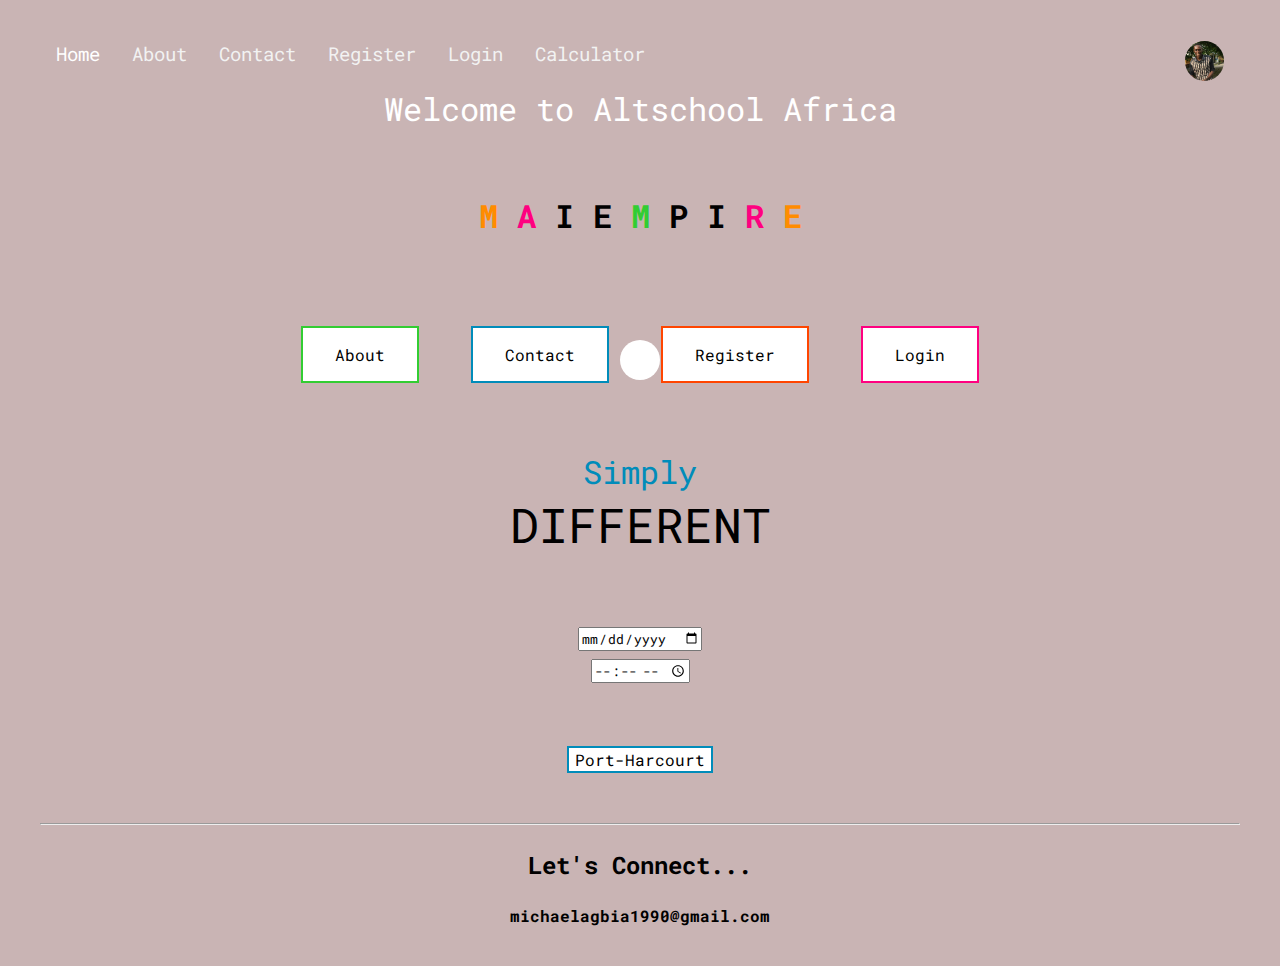
<file: ALTPROJECT-1/index.html>
<!DOCTYPE html>
<html lang="en">
  <head>
    <meta charset="UTF-8" />
    <meta http-equiv="X-UA-Compatible" content="IE=edge" />
    <meta name="viewport" content="width=device-width, initial-scale=1.0" />
    <title>Home</title>
    <link rel="stylesheet" href="style.css" />
    <link rel="preconnect" href="https://fonts.googleapis.com" />
    <link rel="preconnect" href="https://fonts.gstatic.com" crossorigin />
    <link
      href="https://fonts.googleapis.com/css2?family=Roboto+Mono:ital,wght@0,100;0,200;0,300;0,400;0,500;0,700;1,100;1,200;1,300;1,400;1,500;1,600;1,700&display=swap"
      rel="stylesheet"
    />

    <link
      rel="stylesheet"
      href="https://cdnjs.cloudflare.com/ajax/libs/font-awesome/6.1.1/css/all.min.css"
      integrity="sha512-KfkfwYDsLkIlwQp6LFnl8zNdLGxu9YAA1QvwINks4PhcElQSvqcyVLLD9aMhXd13uQjoXtEKNosOWaZqXgel0g=="
      crossorigin="anonymous"
      referrerpolicy="no-referrer"
    />
  </head>
  <body>
    <header class="main-header-1" id="myHeader">
      <nav>
        <div class="topnav">
          <a class="active" href="index.html">Home</a>
          <a href="about.html">About</a>
          <a href="contact.html">Contact</a>
          <a href="register.html">Register</a>
          <a href="login.html">Login</a>
            <a href="flex.html">Calculator</a>
          <div class="topnav-right">
           <a href="https://twitter.com/michaelagbiaow2" target="_blank"><i class="fa-brands fa-twitter-square"></i></a>
            <a href="https://github.com/bryanwalton" target="_blank"><i class="fa-brands fa-github"></i></a>
            <a href="https://www.linkedin.com/in/maiempire/" target="_blank"><i class="fa-brands fa-linkedin"></i></a>
            <a href="#"><img class="img" src="image.jpg" alt="" /></a>
          </div>
        </div>
      </nav>
      <h1 class="brand-name brand-name-large">Welcome to Altschool Africa</h1>
    </header>

    <section class="content-section">
      <div>
        <div class="section-header">
          <span class="orange">M</span>
          <span class="pink">A</span>
          <span class="blue">I</span>
          <span class="brown">E</span>
          <span class="green">M</span>
          <span class="brown">P</span>
          <span class="blue">I</span>
          <span class="pink">R</span>
          <span class="orange">E</span>
        </div>

        <div class="search-box">
          <input class="search-text" type="text" name="" placeholder="search" />
          <a class="search-btn" href="#">
            <i class="fa-solid fa-magnifying-glass"></i>
          </a>
        </div>

        <br />
        <div class="btn-center">
          <div>
            <a href="about.html">
              <button class="button button1">About</button></a
            >
          </div>

          <div>
            <a href="contact.html"
              ><button class="button button2">Contact</button></a
            >
          </div>

          <div>
            <a href="register.html"
              ><button class="button button3">Register</button></a
            >
          </div>

          <div>
            <a href="login.html"
              ><button class="button button4">Login</button></a
            >
          </div>
        </div>
        <br>
        <br>
        <br />
        <div class="don">
          <div class="simply">Simply</div>
          <div class="diff">DIFFERENT</div>
        </div>
<br>
        <br>
        <br />
        <div class="time">
          <input type="date" /><br />
          <input type="time" />
        </div>
        <br>
        <br>

        <br />
        <div class="location">
          <a href="https://www.nigeriapostcode.com/500001/" target="_blank">
            <i class="fa-solid fa-location-dot"></i
          ></a>

          <button class="lo loo">Port-Harcourt</button>
        </div>
      </div>
    </section>
    <br>
    <br>
    <hr />

   <footer class="topdown">
      <h3 class="lets">Let's Connect...</h3>
      <span><i class="fa-solid fa-envelope"></i></span>
      <strong>michaelagbia1990@gmail.com</strong>
      <nav>
        <div class="topdown">
          <div class="topdown-down">
            <a href="https://twitter.com/michaelagbiaow2" target="_blank"><i class="fa-brands fa-twitter-square"></i></a>
            <a href="https://github.com/bryanwalton" target="_blank"><i class="fa-brands fa-github"></i></a>
            <a href="https://www.linkedin.com/in/maiempire/" target="_blank"><i class="fa-brands fa-linkedin"></i></a>
          </div>
        </div>
      </nav>
    </footer>
  </body>
</html>
</file>
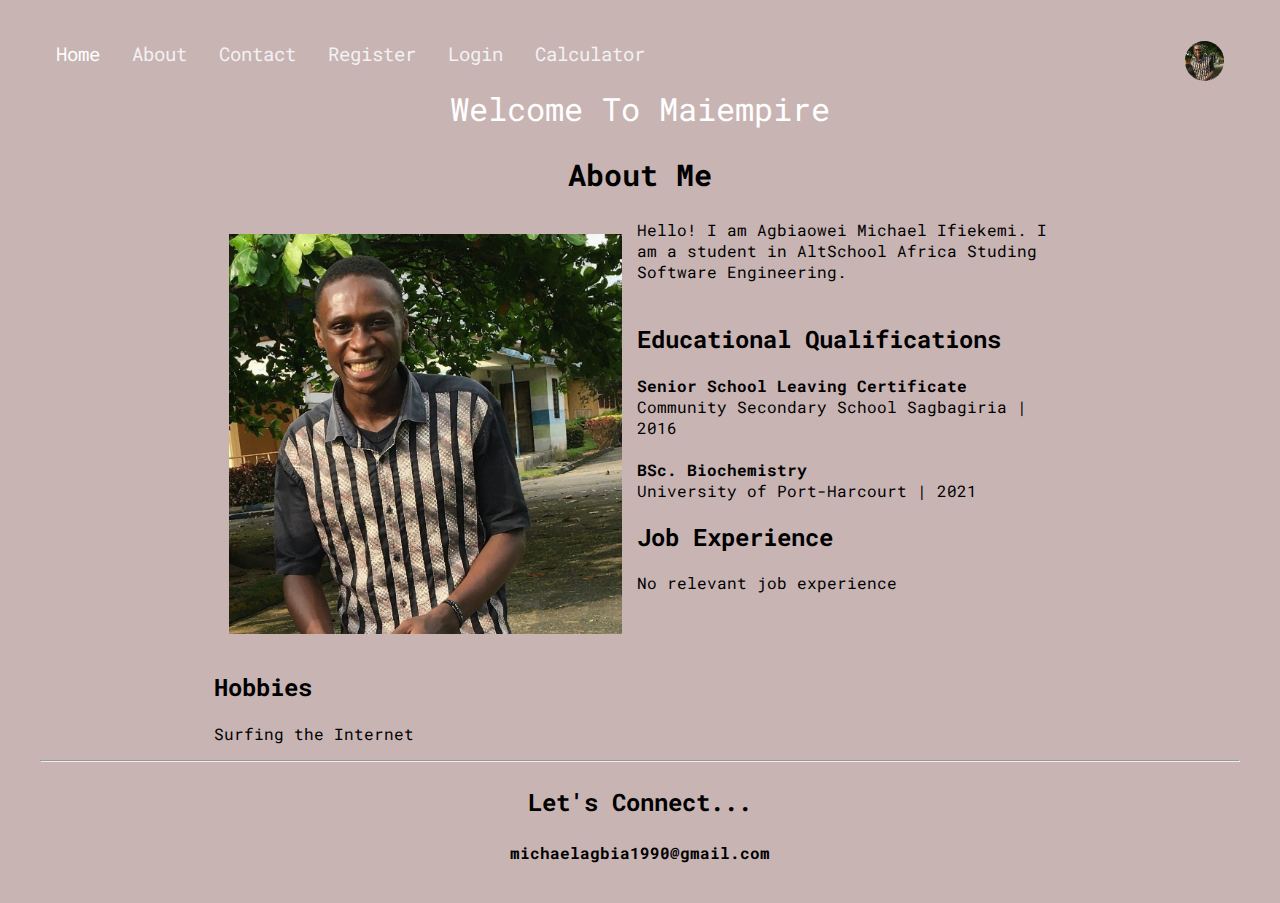
<file: ALTPROJECT-1/about.html>
<!DOCTYPE html>
<html lang="en">
  <head>
    <meta charset="UTF-8" />
    <meta http-equiv="X-UA-Compatible" content="IE=edge" />
    <meta name="viewport" content="width=device-width, initial-scale=1.0" />
    <title>About</title>
    <link rel="stylesheet" href="style.css" />
    <link rel="preconnect" href="https://fonts.googleapis.com" />
    <link rel="preconnect" href="https://fonts.gstatic.com" crossorigin />
    <link
      href="https://fonts.googleapis.com/css2?family=Roboto+Mono:ital,wght@0,100;0,200;0,300;0,400;0,500;0,700;1,100;1,200;1,300;1,400;1,500;1,600;1,700&display=swap"
      rel="stylesheet"
    />

    <link
      rel="stylesheet"
      href="https://cdnjs.cloudflare.com/ajax/libs/font-awesome/6.1.1/css/all.min.css"
      integrity="sha512-KfkfwYDsLkIlwQp6LFnl8zNdLGxu9YAA1QvwINks4PhcElQSvqcyVLLD9aMhXd13uQjoXtEKNosOWaZqXgel0g=="
      crossorigin="anonymous"
      referrerpolicy="no-referrer"
    />
  </head>
  <body>
    <header class="main-header-1" id="myHeader">
      <nav>
        <div class="topnav">
          <a class="active" href="index.html">Home</a>
          <a href="about.html">About</a>
          <a href="contact.html">Contact</a>
          <a href="register.html">Register</a>
          <a href="login.html">Login</a>
          <a href="flex.html">Calculator</a>
          <div class="topnav-right">
            <a href="https://twitter.com/michaelagbiaow2" target="_blank"
              ><i class="fa-brands fa-twitter-square"></i
            ></a>
            <a href="https://github.com/bryanwalton" target="_blank"
              ><i class="fa-brands fa-github"></i
            ></a>
            <a href="https://www.linkedin.com/in/maiempire/" target="_blank"
              ><i class="fa-brands fa-linkedin"></i
            ></a>
            <a href="#"><img class="img" src="image.jpg" alt="" /></a>
          </div>
        </div>
      </nav>
      <h1 class="brand-name brand-name-large">Welcome To Maiempire</h1>
    </header>

    <section class="content-section">
      <h2 class="about">About Me</h2>
      <img class="about-band-image" src="image.jpg" />
      <div>
        Hello! I am Agbiaowei Michael Ifiekemi. I am a student in AltSchool
        Africa Studing Software Engineering.
      </div>
      <br />

      <h2>Educational Qualifications</h2>

      <div>
        <strong>Senior School Leaving Certificate</strong>
        <br />
        Community Secondary School Sagbagiria | 2016
      </div>
      <br />
      <div>
        <strong>BSc. Biochemistry</strong>
        <br />
        University of Port-Harcourt | 2021
      </div>

      <h2>Job Experience</h2>
      <p>No relevant job experience</p>
      <br />
      <br />

      <h2>Hobbies</h2>
      <p>Surfing the Internet</p>
    </section>
    <hr />

    <footer class="topdown">
      <h3 class="lets">Let's Connect...</h3>
      <span><i class="fa-solid fa-envelope"></i></span>
      <strong>michaelagbia1990@gmail.com</strong>
      <nav>
        <div class="topdown">
          <div class="topdown-down">
            <a href="https://twitter.com/michaelagbiaow2" target="_blank"
              ><i class="fa-brands fa-twitter-square"></i
            ></a>
            <a href="https://github.com/bryanwalton" target="_blank"
              ><i class="fa-brands fa-github"></i
            ></a>
            <a href="https://www.linkedin.com/in/maiempire/" target="_blank"
              ><i class="fa-brands fa-linkedin"></i
            ></a>
          </div>
        </div>
      </nav>
    </footer>
  </body>
</html>
</file>
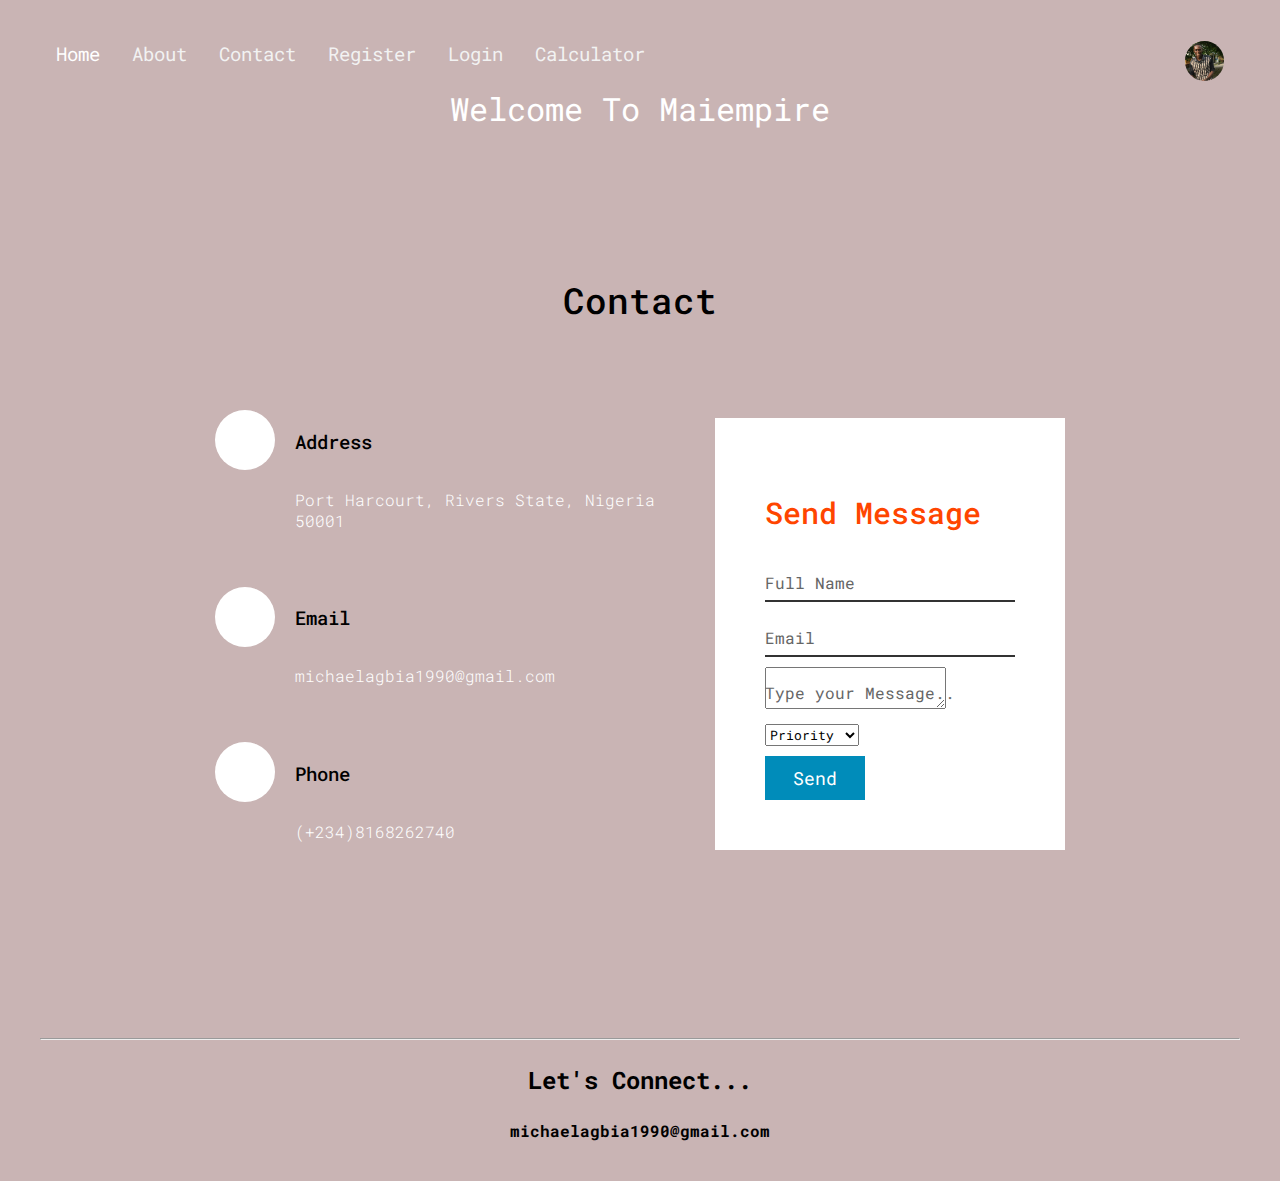
<file: ALTPROJECT-1/contact.html>
<!DOCTYPE html>
<html lang="en">
  <head>
    <meta charset="UTF-8" />
    <meta http-equiv="X-UA-Compatible" content="IE=edge" />
    <meta name="viewport" content="width=device-width, initial-scale=1.0" />
    <title>Contact</title>
    <link rel="stylesheet" href="style.css" />
    <link rel="preconnect" href="https://fonts.googleapis.com" />
    <link rel="preconnect" href="https://fonts.gstatic.com" crossorigin />
    <link
      href="https://fonts.googleapis.com/css2?family=Roboto+Mono:ital,wght@0,100;0,200;0,300;0,400;0,500;0,700;1,100;1,200;1,300;1,400;1,500;1,600;1,700&display=swap"
      rel="stylesheet"
    />

    <link
      rel="stylesheet"
      href="https://cdnjs.cloudflare.com/ajax/libs/font-awesome/6.1.1/css/all.min.css"
      integrity="sha512-KfkfwYDsLkIlwQp6LFnl8zNdLGxu9YAA1QvwINks4PhcElQSvqcyVLLD9aMhXd13uQjoXtEKNosOWaZqXgel0g=="
      crossorigin="anonymous"
      referrerpolicy="no-referrer"
    />
  </head>
  <body>
    <header class="main-header-1" id="myHeader">
      <nav>
        <div class="topnav">
          <a class="active" href="index.html">Home</a>
          <a href="about.html">About</a>
          <a href="contact.html">Contact</a>
          <a href="register.html">Register</a>
          <a href="login.html">Login</a>
          <a href="flex.html">Calculator</a>
          <div class="topnav-right">
           <a href="https://twitter.com/michaelagbiaow2" target="_blank"><i class="fa-brands fa-twitter-square"></i></a>
            <a href="https://github.com/bryanwalton" target="_blank"><i class="fa-brands fa-github"></i></a>
            <a href="https://www.linkedin.com/in/maiempire/" target="_blank"><i class="fa-brands fa-linkedin"></i></a>
            <a href="#"><img class="img" src="image.jpg" alt="" /></a>
          </div>
        </div>
      </nav>
      <h1 class="brand-name brand-name-large">Welcome To Maiempire</h1>
    </header>
    <section class="contact">
      <div class="content">
        <h2>Contact</h2>
      </div>

      <div class="container">
        <div class="contactInfo">
          <div class="box">
            <div class="icon"><i class="fa-solid fa-location-dot"></i></div>
            <div class="text">
              <h3>Address</h3>
              <p>Port Harcourt, Rivers State, Nigeria <br />50001</p>
            </div>
          </div>

          <div class="box">
            <div class="icon"><i class="fa-solid fa-envelope"></i></div>
            <div class="text">
              <h3>Email</h3>
              <p>michaelagbia1990@gmail.com</p>
            </div>
          </div>

          <div class="box">
            <div class="icon"><i class="fa-solid fa-phone"></i></div>
            <div class="text">
              <h3>Phone</h3>
              <p>(+234)8168262740</p>
            </div>
          </div>
        </div>
        <div class="contactForm">
          <form action="">
            <h2>Send Message</h2>
            <div class="inputBox">
              <input type="text" name="" required="required" />
              <span>Full Name</span>
            </div>

            <div class="inputBox">
              <input type="text" name="" required="required" />
              <span>Email</span>
            </div>

            <div class="inputBox">
              <textarea name="text" required="required"></textarea>
              <span>Type your Message..</span>
            </div>

            <div class="inputBox">
              <select name="" id="">
                <option value="">Priority</option>
                <option value="">Important</option>
                <option value="">Urgent</option>
                <option value="">Random</option>
              </select>
            </div>

            <div class="inputBox">
              <input type="Submit" value="Send" />
            </div>
          </form>
        </div>
      </div>
    </section>
    <hr />

    <footer class="topdown">
      <h3 class="lets">Let's Connect...</h3>
      <span><i class="fa-solid fa-envelope"></i></span>
      <strong>michaelagbia1990@gmail.com</strong>
      <nav>
        <div class="topdown">
          <div class="topdown-down">
            <a href="https://twitter.com/michaelagbiaow2" target="_blank"><i class="fa-brands fa-twitter-square"></i></a>
            <a href="https://github.com/bryanwalton" target="_blank"><i class="fa-brands fa-github"></i></a>
            <a href="https://www.linkedin.com/in/maiempire/" target="_blank"><i class="fa-brands fa-linkedin"></i></a>
          </div>
        </div>
      </nav>
    </footer>
  </body>
</html>
</file>
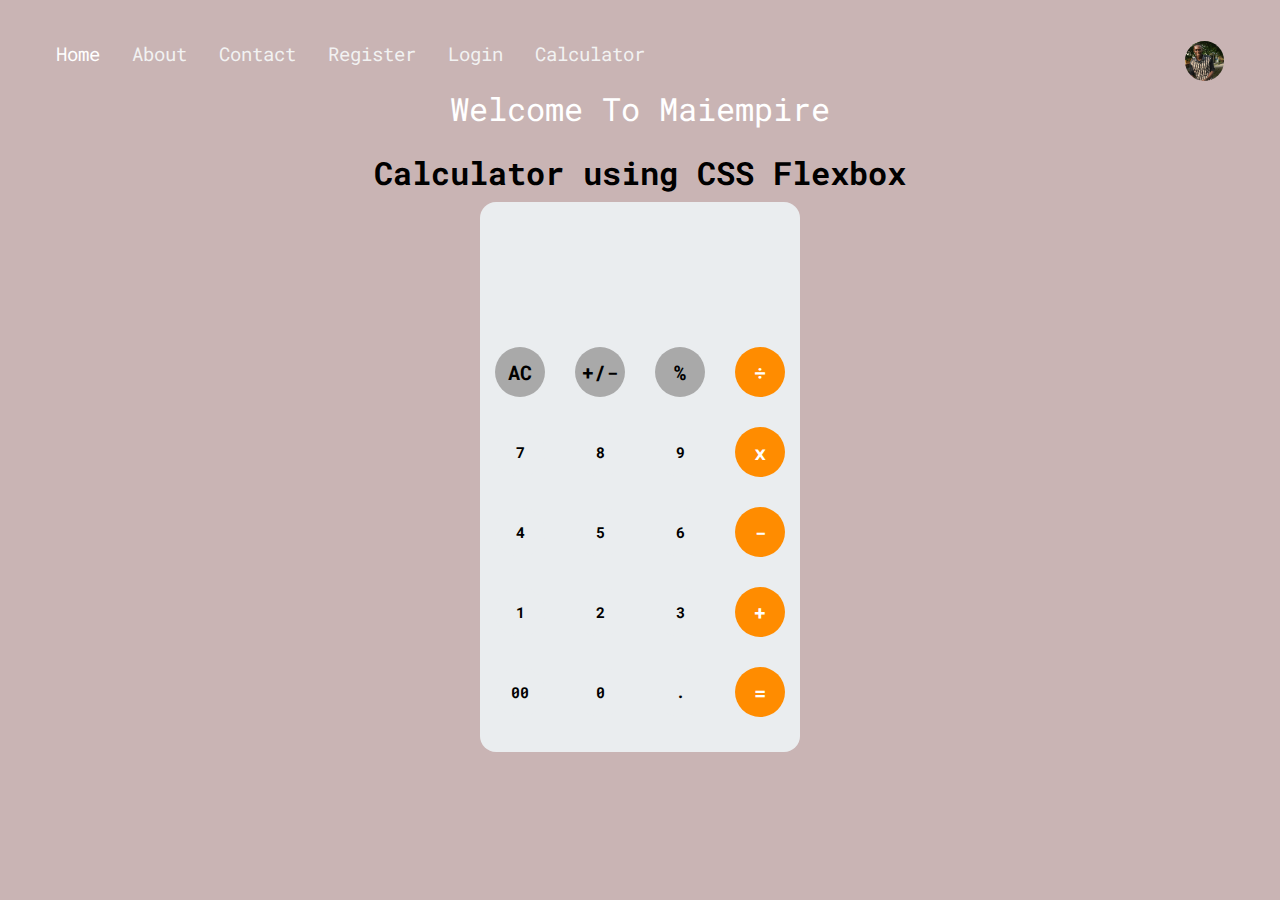
<file: ALTPROJECT-1/flex.html>
<!DOCTYPE html>
<html lang="en">
  <head>
    <meta charset="UTF-8" />
    <meta http-equiv="X-UA-Compatible" content="IE=edge" />
    <meta name="viewport" content="width=device-width, initial-scale=1.0" />
    <title>Calculator</title>
    <link rel="stylesheet" href="style.css" />
    <link rel="preconnect" href="https://fonts.googleapis.com" />
    <link rel="preconnect" href="https://fonts.gstatic.com" crossorigin />
    <link
      href="https://fonts.googleapis.com/css2?family=Roboto+Mono:ital,wght@0,100;0,200;0,300;0,400;0,500;0,700;1,100;1,200;1,300;1,400;1,500;1,600;1,700&display=swap"
      rel="stylesheet"
    />

    <link
      rel="stylesheet"
      href="https://cdnjs.cloudflare.com/ajax/libs/font-awesome/6.1.1/css/all.min.css"
      integrity="sha512-KfkfwYDsLkIlwQp6LFnl8zNdLGxu9YAA1QvwINks4PhcElQSvqcyVLLD9aMhXd13uQjoXtEKNosOWaZqXgel0g=="
      crossorigin="anonymous"
      referrerpolicy="no-referrer"
    />
  </head>
  <body>
    <header class="main-header-1" id="myHeader">
      <nav>
        <div class="topnav">
          <a class="active" href="index.html">Home</a>
          <a href="about.html">About</a>
          <a href="contact.html">Contact</a>
          <a href="register.html">Register</a>
          <a href="login.html">Login</a>

          <a href="flex.html">Calculator</a>
          <div class="topnav-right">
            <a href="https://twitter.com/michaelagbiaow2" target="_blank"
              ><i class="fa-brands fa-twitter-square"></i
            ></a>
            <a href="https://github.com/bryanwalton" target="_blank"
              ><i class="fa-brands fa-github"></i
            ></a>
            <a href="https://www.linkedin.com/in/maiempire/" target="_blank"
              ><i class="fa-brands fa-linkedin"></i
            ></a>
            <a href="#"><img class="img" src="image.jpg" alt="" /></a>
          </div>
        </div>
      </nav>
      <h1 class="brand-name brand-name-large">Welcome To Maiempire</h1>
    </header>
    <h1>Calculator using CSS Flexbox</h1>
    <div class="container">
      <div class="calculator">
        <div class="result">
          <div class="history">
            <p id="histroy-value"></p>
          </div>
          <div class="output">
            <p id="output-value"></p>
          </div>
        </div>
        <div class="keyboard">
          <!--FIRST ROW OF BUTTONS-->
          <button class="operator" id="clear">AC</button>
          <button class="operator" id="clear">+/-</button>
          <button class="operator" id="clear">%</button>
          <button class="operator" id="clear">÷</button>

          <!--SECOND ROW OF BUTTONS-->
          <button class="number" id="clear">7</button>
          <button class="number" id="clear">8</button>
          <button class="number" id="clear">9</button>
          <button class="operator" id="clear">x</button>

          <!--THIRD ROW OF BUTTONS-->
          <button class="number" id="clear">4</button>
          <button class="number" id="clear">5</button>
          <button class="number" id="clear">6</button>
          <button class="operator" id="clear">-</button>

          <!--FORTH ROW OF BUTTONS-->
          <button class="number" id="clear">1</button>
          <button class="number" id="clear">2</button>
          <button class="number" id="clear">3</button>
          <button class="operator" id="clear">+</button>

          <!--FIFTH ROW OF BUTTONS-->
          <div class="row">
            <button class="number" id="clear">00</button>
            <button class="number" id="clear">0</button>
            <button class="number" id="clear">.</button>
            <button class="operator" id="clear">=</button>
          </div>
        </div>
      </div>
    </div>
  </body>
</html>
</file>
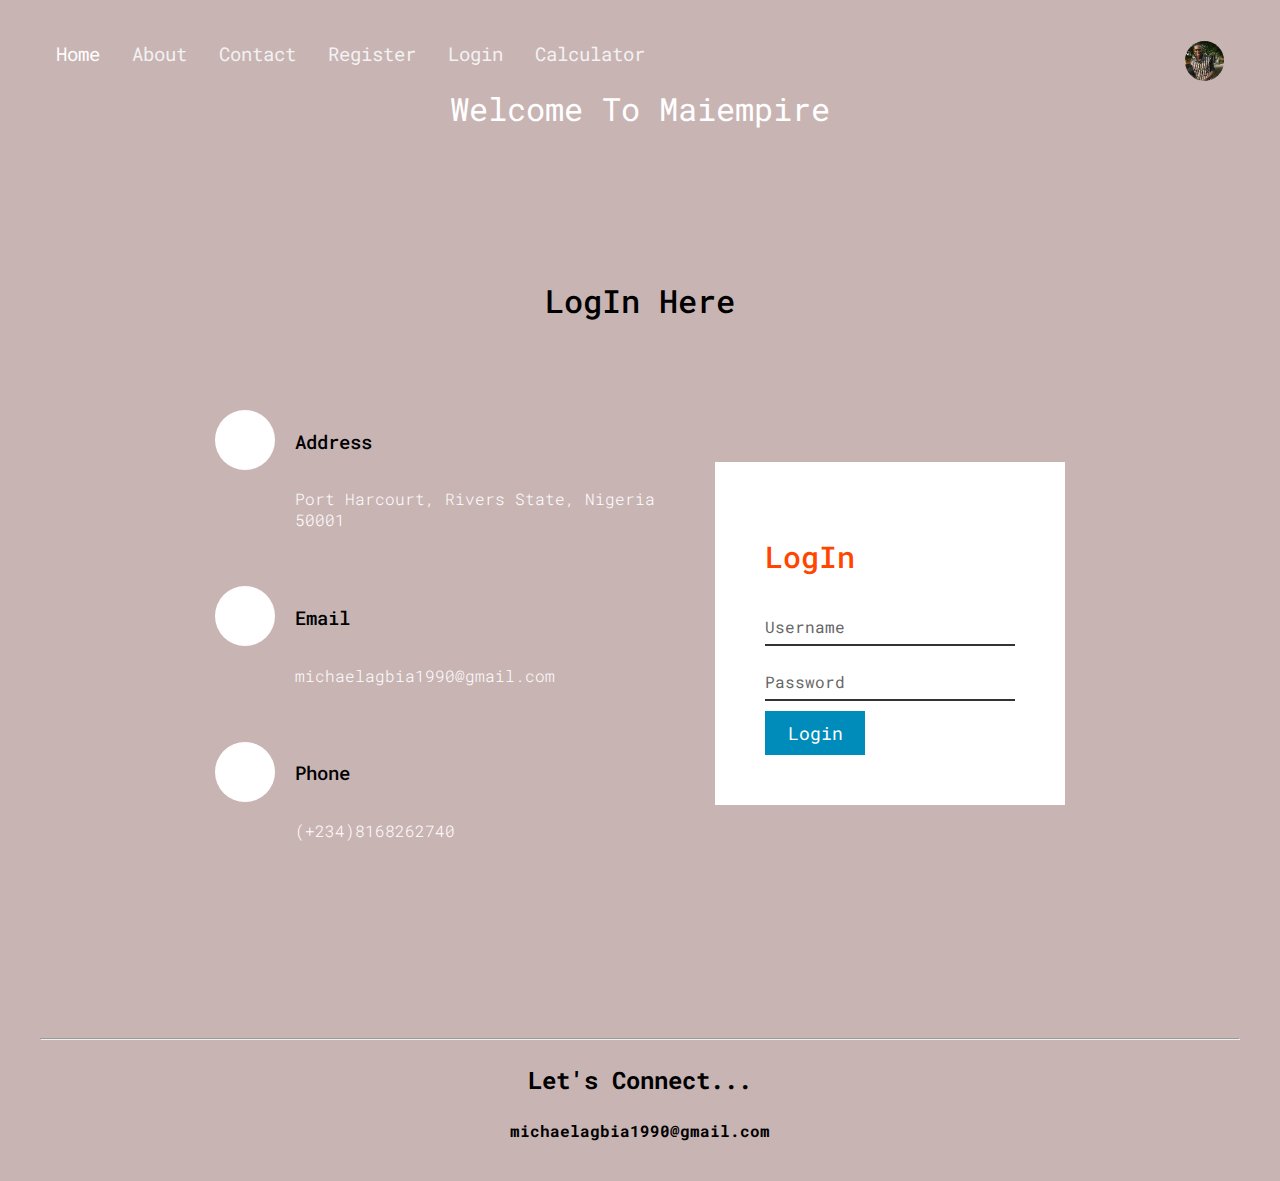
<file: ALTPROJECT-1/login.html>
<!DOCTYPE html>
<html lang="en">
  <head>
    <meta charset="UTF-8" />
    <meta http-equiv="X-UA-Compatible" content="IE=edge" />
    <meta name="viewport" content="width=device-width, initial-scale=1.0" />
    <title>Login</title>
    <link rel="stylesheet" href="style.css" />
    <link rel="preconnect" href="https://fonts.googleapis.com" />
    <link rel="preconnect" href="https://fonts.gstatic.com" crossorigin />
    <link
      href="https://fonts.googleapis.com/css2?family=Roboto+Mono:ital,wght@0,100;0,200;0,300;0,400;0,500;0,700;1,100;1,200;1,300;1,400;1,500;1,600;1,700&display=swap"
      rel="stylesheet"
    />

    <link
      rel="stylesheet"
      href="https://cdnjs.cloudflare.com/ajax/libs/font-awesome/6.1.1/css/all.min.css"
      integrity="sha512-KfkfwYDsLkIlwQp6LFnl8zNdLGxu9YAA1QvwINks4PhcElQSvqcyVLLD9aMhXd13uQjoXtEKNosOWaZqXgel0g=="
      crossorigin="anonymous"
      referrerpolicy="no-referrer"
    />
  </head>
  <body>
    <header class="main-header-1" id="myHeader">
      <nav>
        <div class="topnav">
          <a class="active" href="index.html">Home</a>
          <a href="about.html">About</a>
          <a href="contact.html">Contact</a>
          <a href="register.html">Register</a>
          <a href="login.html">Login</a>
          <a href="flex.html">Calculator</a>
          <div class="topnav-right">
            <a href="https://twitter.com/michaelagbiaow2" target="_blank"
              ><i class="fa-brands fa-twitter-square"></i
            ></a>
            <a href="https://github.com/bryanwalton" target="_blank"
              ><i class="fa-brands fa-github"></i
            ></a>
            <a href="https://www.linkedin.com/in/maiempire/" target="_blank"
              ><i class="fa-brands fa-linkedin"></i
            ></a>
            <a href="#"><img class="img" src="image.jpg" alt="" /></a>
          </div>
        </div>
      </nav>
      <h1 class="brand-name brand-name-large">Welcome To Maiempire</h1>
    </header>

    <section class="contact">
      <div class="content">
        <p class="regg">LogIn Here</p>
      </div>

      <div class="container">
        <div class="contactInfo">
          <div class="box">
            <div class="icon"><i class="fa-solid fa-location-dot"></i></div>
            <div class="text">
              <h3>Address</h3>
              <p>Port Harcourt, Rivers State, Nigeria <br />50001</p>
            </div>
          </div>

          <div class="box">
            <div class="icon"><i class="fa-solid fa-envelope"></i></div>
            <div class="text">
              <h3>Email</h3>
              <p>michaelagbia1990@gmail.com</p>
            </div>
          </div>

          <div class="box">
            <div class="icon"><i class="fa-solid fa-phone"></i></div>
            <div class="text">
              <h3>Phone</h3>
              <p>(+234)8168262740</p>
            </div>
          </div>
        </div>
        <div class="contactForm">
          <form action="">
            <h2>LogIn</h2>
            <div class="inputBox">
              <input type="text" name="" required="required" />
              <span>Username</span>
            </div>

            <div class="inputBox">
              <input type="text" name="" required="required" />
              <span>Password</span>
            </div>

            <div class="inputBox">
              <input type="Submit" value="Login" />
            </div>
          </form>
        </div>
      </div>
    </section>
    <hr />

    <footer class="topdown">
      <h3 class="lets">Let's Connect...</h3>
      <span><i class="fa-solid fa-envelope"></i></span>
      <strong>michaelagbia1990@gmail.com</strong>
      <nav>
        <div class="topdown">
          <div class="topdown-down">
            <a href="https://twitter.com/michaelagbiaow2" target="_blank"
              ><i class="fa-brands fa-twitter-square"></i
            ></a>
            <a href="https://github.com/bryanwalton" target="_blank"
              ><i class="fa-brands fa-github"></i
            ></a>
            <a href="https://www.linkedin.com/in/maiempire/"
              ><i class="fa-brands fa-linkedin"></i
            ></a>
          </div>
        </div>
      </nav>
    </footer>
  </body>
</html>
</file>
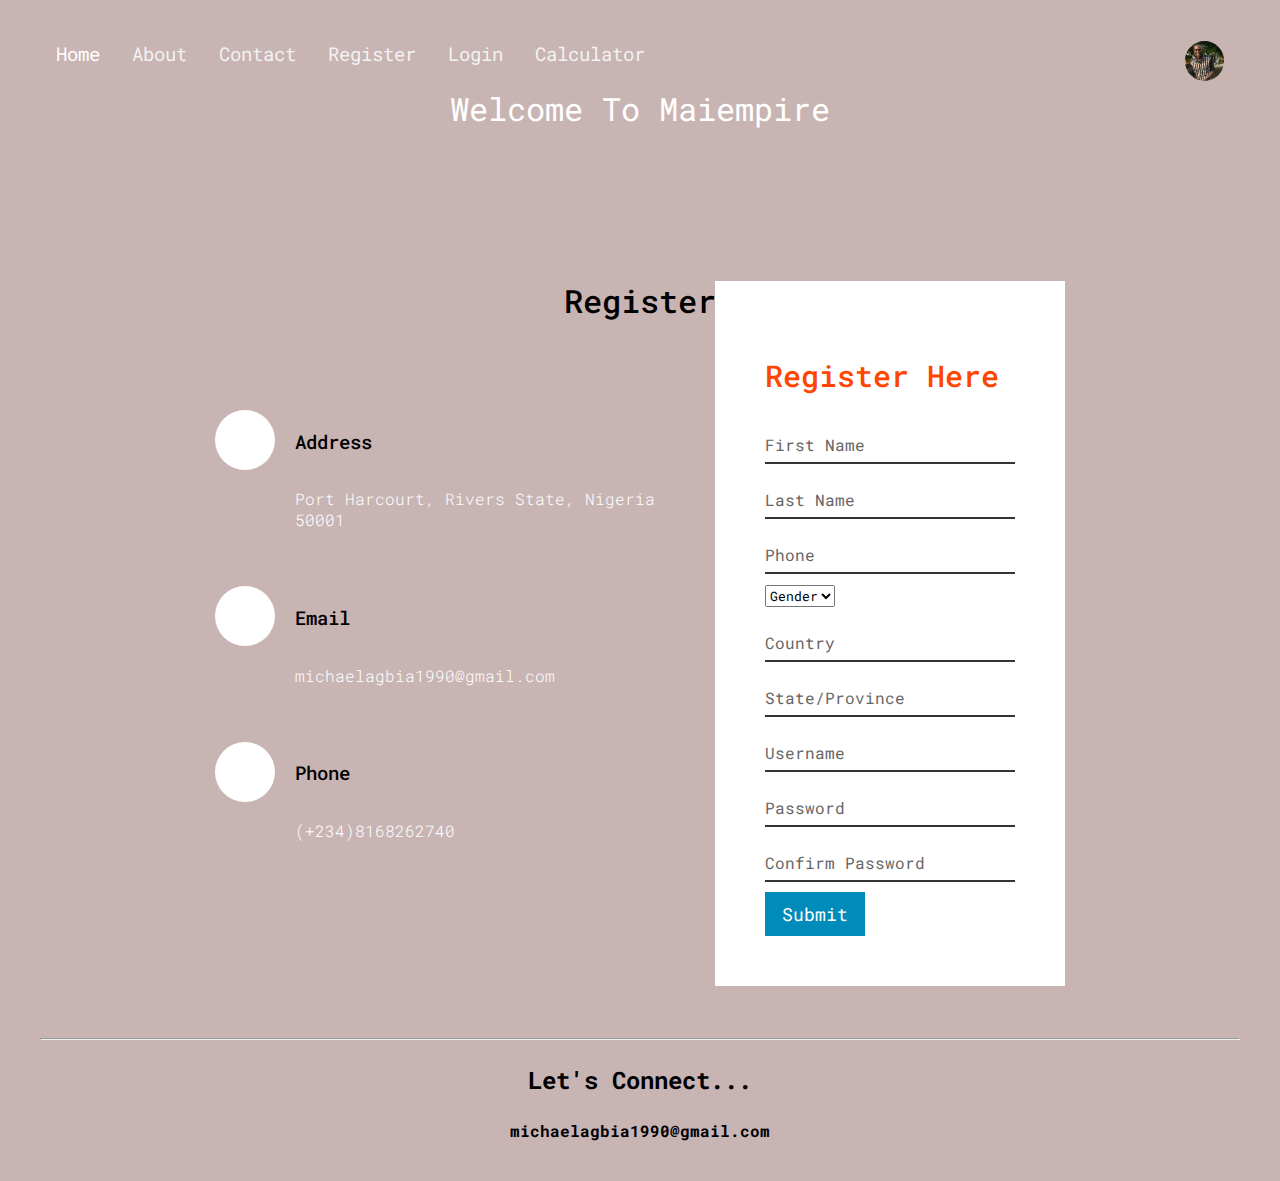
<file: ALTPROJECT-1/register.html>
<!DOCTYPE html>
<html lang="en">
  <head>
    <meta charset="UTF-8" />
    <meta http-equiv="X-UA-Compatible" content="IE=edge" />
    <meta name="viewport" content="width=device-width, initial-scale=1.0" />
    <title>Registeration</title>
    <link rel="stylesheet" href="style.css" />
    <link rel="preconnect" href="https://fonts.googleapis.com" />
    <link rel="preconnect" href="https://fonts.gstatic.com" crossorigin />
    <link
      href="https://fonts.googleapis.com/css2?family=Roboto+Mono:ital,wght@0,100;0,200;0,300;0,400;0,500;0,700;1,100;1,200;1,300;1,400;1,500;1,600;1,700&display=swap"
      rel="stylesheet"
    />

    <link
      rel="stylesheet"
      href="https://cdnjs.cloudflare.com/ajax/libs/font-awesome/6.1.1/css/all.min.css"
      integrity="sha512-KfkfwYDsLkIlwQp6LFnl8zNdLGxu9YAA1QvwINks4PhcElQSvqcyVLLD9aMhXd13uQjoXtEKNosOWaZqXgel0g=="
      crossorigin="anonymous"
      referrerpolicy="no-referrer"
    />
  </head>
  <body>
    <header class="main-header-1" id="myHeader">
      <nav>
        <div class="topnav">
          <a class="active" href="index.html">Home</a>
          <a href="about.html">About</a>
          <a href="contact.html">Contact</a>
          <a href="register.html">Register</a>
          <a href="login.html">Login</a>
          <a href="flex.html">Calculator</a>
          <div class="topnav-right">
            <a href="https://twitter.com/michaelagbiaow2" target="_blank"
              ><i class="fa-brands fa-twitter-square"></i
            ></a>
            <a href="https://github.com/bryanwalton" target="_blank"
              ><i class="fa-brands fa-github"></i
            ></a>
            <a href="https://www.linkedin.com/in/maiempire/" target="_blank"
              ><i class="fa-brands fa-linkedin"></i
            ></a>
            <a href="#"><img class="img" src="image.jpg" alt="" /></a>
          </div>
        </div>
      </nav>
      <h1 class="brand-name brand-name-large">Welcome To Maiempire</h1>
    </header>

    <section class="contact">
      <div class="content">
        <p class="regg">Register</p>
      </div>

      <div class="container">
        <div class="contactInfo">
          <div class="box">
            <div class="icon"><i class="fa-solid fa-location-dot"></i></div>
            <div class="text">
              <h3>Address</h3>
              <p>Port Harcourt, Rivers State, Nigeria <br />50001</p>
            </div>
          </div>

          <div class="box">
            <div class="icon"><i class="fa-solid fa-envelope"></i></div>
            <div class="text">
              <h3>Email</h3>
              <p>michaelagbia1990@gmail.com</p>
            </div>
          </div>

          <div class="box">
            <div class="icon"><i class="fa-solid fa-phone"></i></div>
            <div class="text">
              <h3>Phone</h3>
              <p>(+234)8168262740</p>
            </div>
          </div>
        </div>
        <div class="contactForm">
          <form action="">
            <h2>Register Here</h2>
            <div class="inputBox">
              <input type="text" name="" required="required" />
              <span>First Name</span>
            </div>

            <div class="inputBox">
              <input type="text" name="" required="required" />
              <span>Last Name</span>
            </div>

            <div class="inputBox">
              <input type="text" name="" required="required" />
              <span>Phone</span>
            </div>

            <div class="inputBox">
              <select name="" id="">
                <option value="">Gender</option>
                <option value="">Male</option>
                <option value="">Female</option>
                <option value="">Others</option>
              </select>
            </div>

            <div class="inputBox">
              <input type="text" name="" required="required" />
              <span>Country</span>
            </div>

            <div class="inputBox">
              <input type="text" name="" required="required" />
              <span>State/Province</span>
            </div>

            <div class="inputBox">
              <input type="text" name="" required="required" />
              <span>Username</span>
            </div>

            <div class="inputBox">
              <input type="text" name="" required="required" />
              <span>Password</span>
            </div>

            <div class="inputBox">
              <input type="text" name="" required="required" />
              <span>Confirm Password</span>
            </div>

            <div class="inputBox">
              <input type="Submit" value="Submit" />
            </div>
          </form>
        </div>
      </div>
    </section>
    <hr />

    <footer class="topdown">
      <h3 class="lets">Let's Connect...</h3>
      <span><i class="fa-solid fa-envelope"></i></span>
      <strong>michaelagbia1990@gmail.com</strong>
      <nav>
        <div class="topdown">
          <div class="topdown-down">
            <a href="https://twitter.com/michaelagbiaow2" target="_blank"
              ><i class="fa-brands fa-twitter-square"></i
            ></a>
            <a href="https://github.com/bryanwalton" target="_blank"
              ><i class="fa-brands fa-github"></i
            ></a>
            <a href="https://www.linkedin.com/in/maiempire/" target="_blank"
              ><i class="fa-brands fa-linkedin"></i
            ></a>
          </div>
        </div>
      </nav>
    </footer>
  </body>
</html>
</file>
<file: ALTPROJECT-1/style.css>
* {
  box-sizing: border-box;
  font-family: Roboto Mono;
}

body {
  background-color: #c9b4b4;
  background-size: cover;
  margin: 0;
  padding: 2.5em;
}

/* Add a black background color to the top navigation */
.topnav {
  overflow: hidden;
}

/* Style the links inside the navigation bar */
.topnav a {
  float: left;
  color: #f2f2f2;
  text-align: center;
  padding: 1px 16px;
  text-decoration: none;
  font-size: 1.2em;
}

/* Change the color of links on hover */
.topnav a:hover {
  background-color: #ddd;
  color: black;
}

/* Add a color to the active/current link */
.topnav a.active {
  color: white;
}

/* Right-aligned section inside the top navigation */
.topnav-right {
  float: right;
}

.img {
  height: 40px;
  border-radius: 50px;
}

.brand-name {
  text-align: center;
  margin: 0;
  font-weight: normal;
  color: white;
}

.brand-name-large {
  font-size: 2rem;
}

.content-section {
  max-width: 900px;
  margin: 0 auto;
  padding: 0 1.5em;
}

.section-header {
  font-family: Roboto Mono;
  font-weight: bold;
  text-align: center;
  font-size: 2rem;
  border-bottom: 1px transparent;
  padding: 2em;
}

.orange {
  color: #ff8c00;
}

.pink {
  color: #ff0080;
}

.green {
  color: #32cd32;
}

.search-box {
  position: absolute;
  top: 40%;
  left: 50%;
  transform: translate(-50%, -50%);
  background: white;
  height: 40px;
  border-radius: 40px;
  padding: 10px;
  display: flex;
  flex-direction: row;
}

.search-btn {
  color: blue;
  float: right;
  width: 20px;
  height: 20px;
  border-radius: 40px;
  background: none;
  display: flex;
  justify-content: center;
  align-items: center;
}

.search-btn i {
  padding: 0.3rem;
}

.search-text {
  border: none;
  background: none;
  outline: none;
  float: center;
  padding: 0px;
  color: black;
  font-size: 16px;
  transition: 0.4s;
  line-height: 20px;
  width: 0px;
}

.search-box:hover > .search-text {
  width: 550px;
}

::placeholder {
  color: #ff0080;
}

.button {
  border: none;
  color: white;
  padding: 16px 32px;
  text-align: center;
  text-decoration: none;
  display: inline-block;
  font-size: 16px;
  margin: 4px 2px;
  transition-duration: 0.4s;
  cursor: pointer;
}

.lo {
  border: none;
  color: white;
  text-align: center;
  text-decoration: none;
  display: inline-block;
  font-size: 16px;
  transition-duration: 0.4s;
  cursor: pointer;
}

.loo {
  background-color: white;
  color: black;
  border: 2px solid #008cba;
}

.loo:hover {
  background-color: #008cba;
  color: black;
}

.btn-center {
  align-items: center;
  justify-content: center;
  display: flex;
  flex-direction: row;
  flex-wrap: wrap;
}

.button1 {
  background-color: white;
  color: black;
  border: 2px solid #32cd32;
}

.button1:hover {
  background-color: #4caf50;
  color: white;
}

.button2 {
  background-color: white;
  color: black;
  border: 2px solid #008cba;
  margin-left: 50px;
}

.button2:hover {
  background-color: #008cba;
  color: white;
}

.button3 {
  background-color: white;
  color: black;
  border: 2px solid #ff4500;
  margin-left: 50px;
}

.button3:hover {
  background-color: #ff4500;
  color: white;
}

.button4 {
  background-color: white;
  color: black;
  border: 2px solid #ff0080;
  margin-left: 50px;
}

.button4:hover {
  background-color: #ff0080;
}

.don {
  text-align: center;
  justify-content: center;
}

.simply {
  color: #008cba;
  font-size: 2rem;
}

.diff {
  font-size: 3rem;
}
.time {
  text-align: center;
  justify-content: center;
  font-size: 1.5em;
  color: #4caf50;
}

.location {
  display: grid;
  text-align: center;
  justify-content: center;
  font-size: 1.5em;
  color: aliceblue;
}

.location a {
  color: white;
}
.topdown {
  text-align: center;
}
.topdown-down a {
  color: black;
}

.lets {
  font-weight: bold;
  font-size: 1.5em;
}

.topnav-right a {
  color: black;
}
/*HOME.............................................END*/

/*CONTACT....................................STARTS*/
.contact {
  position: relative;
  min-height: 100vh;
  padding: 50px 100px;
  display: flex;
  justify-content: center;
  align-items: center;
  flex-direction: column;
}

.contact .content {
  max-width: 800px;
  text-align: center;
}

.contact .content h2 {
  font-size: 36px;
  font-weight: 500;
  color: black;
}

.contact .content p {
  font-weight: 500;
  color: black;
}

.container {
  width: 100%;
  display: flex;
  justify-content: center;
  align-items: center;
  margin-top: 30px;
}

.container .contactInfo {
  width: 50%;
  display: flex;
  flex-direction: column;
}

.container .contactInfo .box {
  position: relative;
  padding: 20px 0;
  display: flex;
}

.container .contactInfo .box .icon {
  min-width: 60px;
  height: 60px;
  background: #fff;
  display: flex;
  justify-content: center;
  align-items: center;
  border-radius: 50%;
  font-size: 22px;
}

.container .contactInfo .box .text {
  display: flex;
  margin-left: 20px;
  font-size: 16px;
  color: #fff;
  flex-direction: column;
  font-weight: 300;
}

.container .contactInfo .box .text h3 {
  font-weight: 500;
  color: black;
}

.contactForm {
  width: 350px;
  padding: 50px;
  background: #fff;
}

.contactForm h2 {
  font-size: 30px;
  color: #ff4500;
  font-weight: 500;
}

.contactForm .inputBox {
  position: relative;
  width: 100%;
  margin-top: 10px;
}

.contactForm .inputBox input,
.contactForm .inputBox input textarea {
  width: 100%;
  padding: 5% 0;
  margin: 10px0;
  border: none;
  border-bottom: 2px solid #333;
  outline: none;
  resize: none;
}

.contactForm .inputBox span {
  position: absolute;
  left: 0;
  padding: 5px 0;
  font-size: 16px;
  margin: 10px 0;
  pointer-events: none;
  transition: 0.5s;
  color: #666;
}

.contactForm .inputBox input:focus ~ span,
.contactForm .inputBox input:valid ~ span,
.contactForm .inputBox textarea:focus ~ span,
.contactForm .inputBox textarea:valid ~ span {
  color: #e91e63;
  font-size: 12px;
  transform: translateY(-20px);
}

.contactForm .inputBox input[type="submit"] {
  width: 100px;
  background: #008cba;
  color: #fff;
  border: none;
  cursor: pointer;
  padding: 10px;
  font-size: 18px;
}

@media (max-width: 991px) {
  .contact {
    padding: 50px;
  }
  .container {
    flex-direction: column;
  }
  .container .contactInfo {
    margin-bottom: 40px;
  }
  .container .contactInfo {
    width: 100%;
  }
}

.regg {
  font-size: 2em;
}

/*---------ABOUT-----------------------------*/

.about-band-image {
  float: left;
  margin: 15px;
  height: 400px;
}

.about {
  text-align: center;
  font-size: 30px;
}

.container {
  width: 1000px;
  height: 520px;
  margin: 20px auto;
}

.calculator {
  width: 320px;
  height: 550px;
  background-color: #eaedef;
  margin: 0 auto;
  top: 1px;
  position: relative;
  border-radius: 1rem;
  box-shadow: 0 4px8px rgb(0, 0, 0, 0.2), 0 6px 20px 0 rgb(0, 0, 0, 0.19);
}

.result {
  height: 100px;
}

.histroy {
  text-align: right;
  height: 20px;
  margin: 0 20px;
  padding-top: 20px;
  font-size: 15px;
  color: #919191;
}

.output {
  text-align: right;
  height: 60px;
  margin: 20px;
  font-size: 30px;
}

.keyboard {
  height: 400px;
}

.operator,
.number,
.empty {
  width: 50px;
  height: 50px;
  margin: 15px;
  float: left;
  border-radius: 50%;
  border-width: 0;
  font-weight: bold;
  font-size: 15px;
}

.number,
.empty {
  background-color: #eaedef;
}

.operator {
  background-color: gray;
}

.number,
.operator {
  cursor: pointer;
}

.operator:active,
.number:active {
  font-size: 13px;
}

.operator:focus,
.number:focus,
.empty:focus {
  outline: 0;
}

.operator:nth-child(1) {
  font-size: 20px;
  background-color: darkgray;
  color: black;
}

.operator:nth-child(2) {
  font-size: 20px;
  background-color: darkgray;
  color: black;
}

.operator:nth-child(3) {
  font-size: 20px;
  background-color: darkgray;
  color: black;
}

.operator:nth-child(4) {
  font-size: 20px;
  background-color: #ff8c00;
  color: white;
}

.operator:nth-child(8) {
  font-size: 20px;
  background-color: #ff8c00;
  color: white;
}

.operator:nth-child(12) {
  font-size: 20px;
  background-color: #ff8c00;
  color: white;
}

.operator:nth-child(16) {
  font-size: 20px;
  background-color: #ff8c00;
  color: white;
}

.operator:nth-child(20) {
  font-size: 20px;
  background-color: #ff8c00;
  color: white;
}

h1 {
  text-align: center;
}

table {
  border-spacing: 1em;
  margin: 1rem auto;
}

td {
  background: grey;
}
td,
th {
  padding: 1rem 1.2rem;
  border-radius: 6px;
  border: 1px solid #a06b35;
}

#border-separate:checked ~ table {
  border-collapse: separate;
}

#border-collapse:checked ~ table {
  border-collapse: collapse;
}

.zero {
  border-radius: 20px;
}

.head {
  text-align: end;
  font-size: 2em;
}

.btn {
  background: grey;
  color: white;
}
</file>
